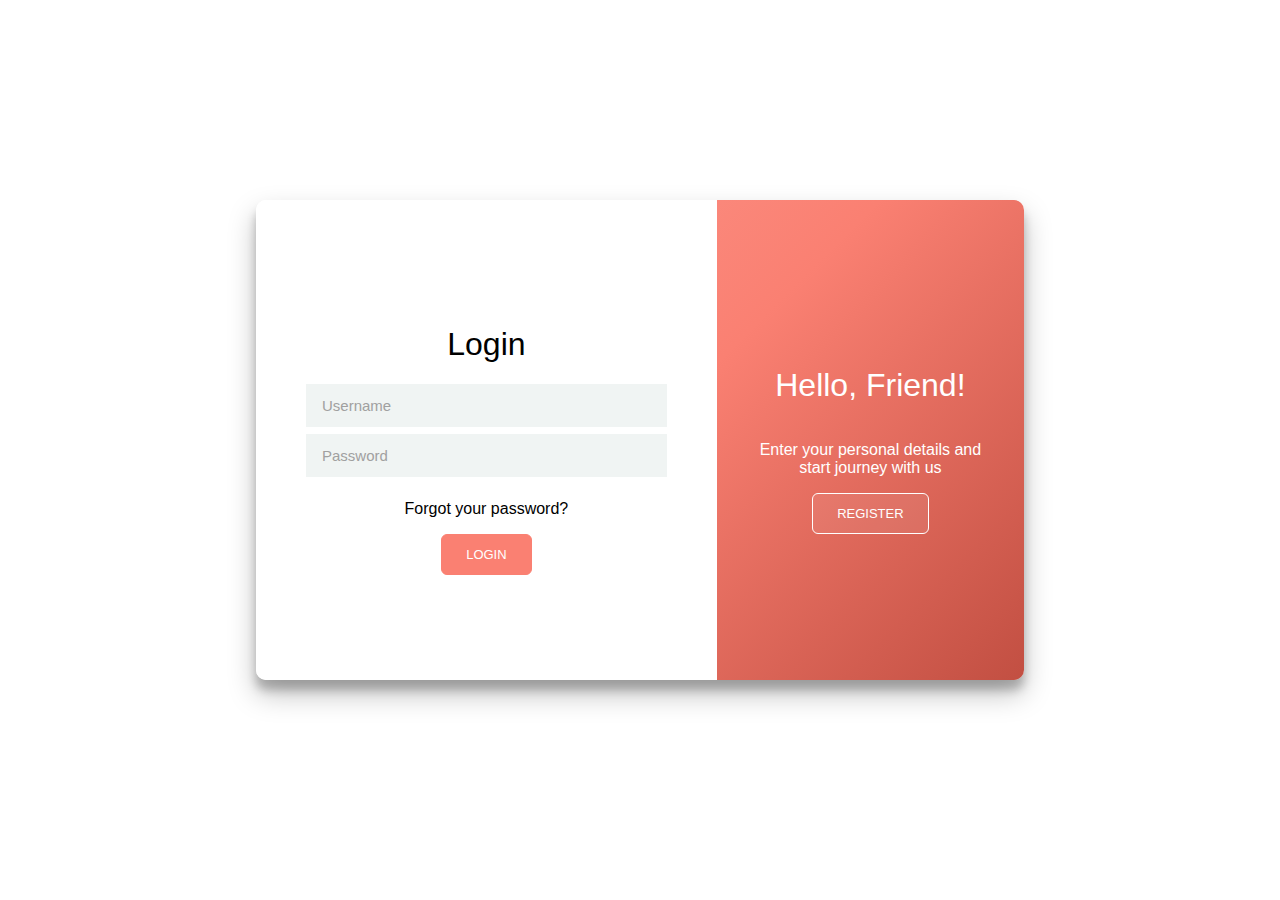
<file: index.html>
<!DOCTYPE html>
<html>
<head>
    <title>Test</title>
    <link rel="stylesheet" href="styles.css"/>
</head>

<body>
    <div class="container" id="container">
        <div class="form-container sign-up-container">
            <form action="#">
                <h1>Register</h1>
                <input type="text" placeholder="Name" />
                <input type="text" placeholder="Username" />
                <input type="password" placeholder="Password" />
                <p>Forgot your password?</p>
                <button>Register</button>
            </form>
            
        </div>
        <div class="form-container sign-in-container">
            <form action="#">
                <h1>Login</h1>
                <input type="text" placeholder="Username" />
                <input type="password" placeholder="Password" />
                <p>Forgot your password?</p>
                <button>Login</button>
            </form>
        </div>
        <div class="overlay-container">
    
            <div class="overlay">
                <div class="bg-bubbles">
                    <li></li>
                    <li></li>
                    <li></li>
                    <li></li>
                    <li></li>
                    <li></li>
                    <li></li>
                    <li></li>
                    <li></li>
                    <li></li>   
                </div>

                <div class="overlay-panel overlay-left">
                    <h1>Welcome Back!</h1>
                    <p>To keep connected with us please login with your personal info</p>
                    <button class="ghost" id="signIn">Sign In</button>
                </div>
                <div class="overlay-panel overlay-right">
                    <h1>Hello, Friend!</h1>
                    <p>Enter your personal details and start journey with us</p>
                    <button class="ghost" id="signUp">Register</button>
                </div>
            </div>
        </div>
    </div>
    <script src="main.js"></script>
</body>
</html>
</file>
<file: styles.css>
@import url("https://fonts.googleapis.com/css?family=Montserrat:400,800");
* {
  box-sizing: border-box;
}
body {
  font-family: "Open Sans", sans-serif;
  font-weight: 300;
  display: flex;
  justify-content: center;
  height: 100vh;
  align-items: center;
  margin-top: -10px;
  color: 3f3f3f;

}
h1 {
  font-weight: 300;
}
form {
  background-color: #fff;
  display: flex;
  align-items: center;
  justify-content: center;
  flex-direction: column;
  padding: 0 50px;
  height: 100%;
  text-align: center;
}
button {
  border-radius: 6px;
  padding: 12px 24px;
  background: #ffffff14;
  border: 1px solid #fff;
  color: #fff;
  cursor: pointer;
  outline: none;
  font-size: 13px;
  text-transform: uppercase;
  font-weight: 300;
  transition: transform 80ms ease-in;
}
button:hover {
  background: #fff;
  color: salmon;
}
button:active {
  transform: scale(0.95);
}
input {
  background: transparent;
  padding: 13px 16px;
  background-color: #f0f4f3;
  border: none;
  font-size: 15px;
  margin-bottom: 7px;
  width: 100%;
}
input::placeholder {
  color: #a0a0a0;
}
.container {
  background-color: #fff;
  border-radius: 10px;
  box-shadow: 0 14px 28px rgba(0, 0, 0, 0.25), 0 10px 10px rgba(0, 0, 0, 0.22);
  position: relative;
  overflow: hidden;
  width: 768px;
  max-width: 100%;
  min-height: 480px;
}
.form-container {
  position: absolute;
  top: 0;
  height: 100%;
  transition: all 0.6s ease-in-out;
}
.form-container.sign-in-container {
  left: 0;
  width: 60%;
  z-index: 2;
}
.form-container.sign-up-container {
  left: 0;
  width: 60%;
  opacity: 0;
  z-index: 1;
}
.form-container button {
  background: salmon;
  border: 1px solid salmon;
  color: #fff;
}
.form-container button:hover {
  background: transparent;
  color: salmon;
}
.container.right-panel-active .sign-in-container {
  transform: translateX(66.5%);
}
.container.right-panel-active .sign-up-container {
  transform: translateX(66.5%);
  opacity: 1;
  z-index: 5;
  animation: show 0.6s;
}
.overlay-container {
  position: absolute;
  top: 0;
  left: 60%;
  width: 40%;
  height: 100%;
  overflow: hidden;
  transition: transform 0.6s ease-in-out;
  z-index: 100;
}
.overlay-container .overlay {
  background: linear-gradient(-45deg, #c24f42, salmon, #fc9c92);
  background-repeat: no-repeat;
  background-size: cover;
  background-position: 0 0;
  color: #ffffff;
  position: relative;
  left: -100%;
  left: -150%;
  height: 100%;
  width: 250%;
  transform: translateX(0);
  transition: transform 0.6s ease-in-out;
}
.overlay-container .overlay .overlay-panel {
  position: absolute;
  display: flex;
  align-items: center;
  justify-content: center;
  flex-direction: column;
  padding: 0 40px;
  text-align: center;
  top: 0;
  height: 100%;
  width: 40%;
  transform: translateX(0);
  transition: transform 0.6s ease-in-out;
}
.overlay-container .overlay .overlay-panel.overlay-left {
  transform: translateX(-20%);
}
.overlay-container .overlay .overlay-panel.overlay-right {
  right: 0;
  transform: translateX(0);
}
.container.right-panel-active .overlay-container {
  transform: translateX(-150%);
}
.container.right-panel-active .overlay-container .overlay {
  transform: translateX(60%);
}
.container.right-panel-active .overlay-container .overlay .overlay-left {
  transform: translateX(0);
}
.container.right-panel-active .overlay-container .overlay .overlay-right {
  transform: translateX(20%);
}
.bg-bubbles li {
  position: absolute;
  list-style: none;
  display: block;
  width: 40px;
  height: 40px;
  background-color: rgba(255, 255, 255, 0.15);
  bottom: -160px;
  -webkit-animation: square 25s infinite;
  animation: square 25s infinite;
  -webkit-transition-timing-function: linear;
  transition-timing-function: linear;
  z-index: 1;
}
.bg-bubbles li:nth-child(1) {
  left: 10%;
}
.bg-bubbles li:nth-child(2) {
  left: 20%;
  width: 80px;
  height: 80px;
  -webkit-animation-delay: 2s;
  animation-delay: 2s;
  -webkit-animation-duration: 17s;
  animation-duration: 17s;
}
.bg-bubbles li:nth-child(3) {
  left: 25%;
  -webkit-animation-delay: 4s;
  animation-delay: 4s;
}
.bg-bubbles li:nth-child(4) {
  left: 40%;
  width: 60px;
  height: 60px;
  -webkit-animation-duration: 22s;
  animation-duration: 22s;
  background-color: rgba(255, 255, 255, 0.25);
}
.bg-bubbles li:nth-child(5) {
  left: 70%;
}
.bg-bubbles li:nth-child(6) {
  left: 80%;
  width: 120px;
  height: 120px;
  -webkit-animation-delay: 3s;
  animation-delay: 3s;
  background-color: rgba(255, 255, 255, 0.2);
}
.bg-bubbles li:nth-child(7) {
  left: 32%;
  width: 160px;
  height: 160px;
  -webkit-animation-delay: 7s;
  animation-delay: 7s;
}
.bg-bubbles li:nth-child(8) {
  left: 55%;
  width: 20px;
  height: 20px;
  -webkit-animation-delay: 15s;
  animation-delay: 15s;
  -webkit-animation-duration: 40s;
  animation-duration: 40s;
}
.bg-bubbles li:nth-child(9) {
  left: 25%;
  width: 10px;
  height: 10px;
  -webkit-animation-delay: 2s;
  animation-delay: 2s;
  -webkit-animation-duration: 40s;
  animation-duration: 40s;
  background-color: rgba(255, 255, 255, 0.3);
}
.bg-bubbles li:nth-child(10) {
  left: 90%;
  width: 160px;
  height: 160px;
  -webkit-animation-delay: 11s;
  animation-delay: 11s;
}
@keyframes show {
  0%, 39.99% {
    opacity: 0;
    z-index: 1;
  }
  40%, 100% {
    opacity: 1;
    z-index: 5;
  }
}
@keyframes square {
  0% {
    -webkit-transform: translateY(0);
    transform: translateY(0);
  }
  100% {
    -webkit-transform: translateY(-700px) rotate(600deg);
    transform: translateY(-700px) rotate(600deg);
  }
}
</file>
